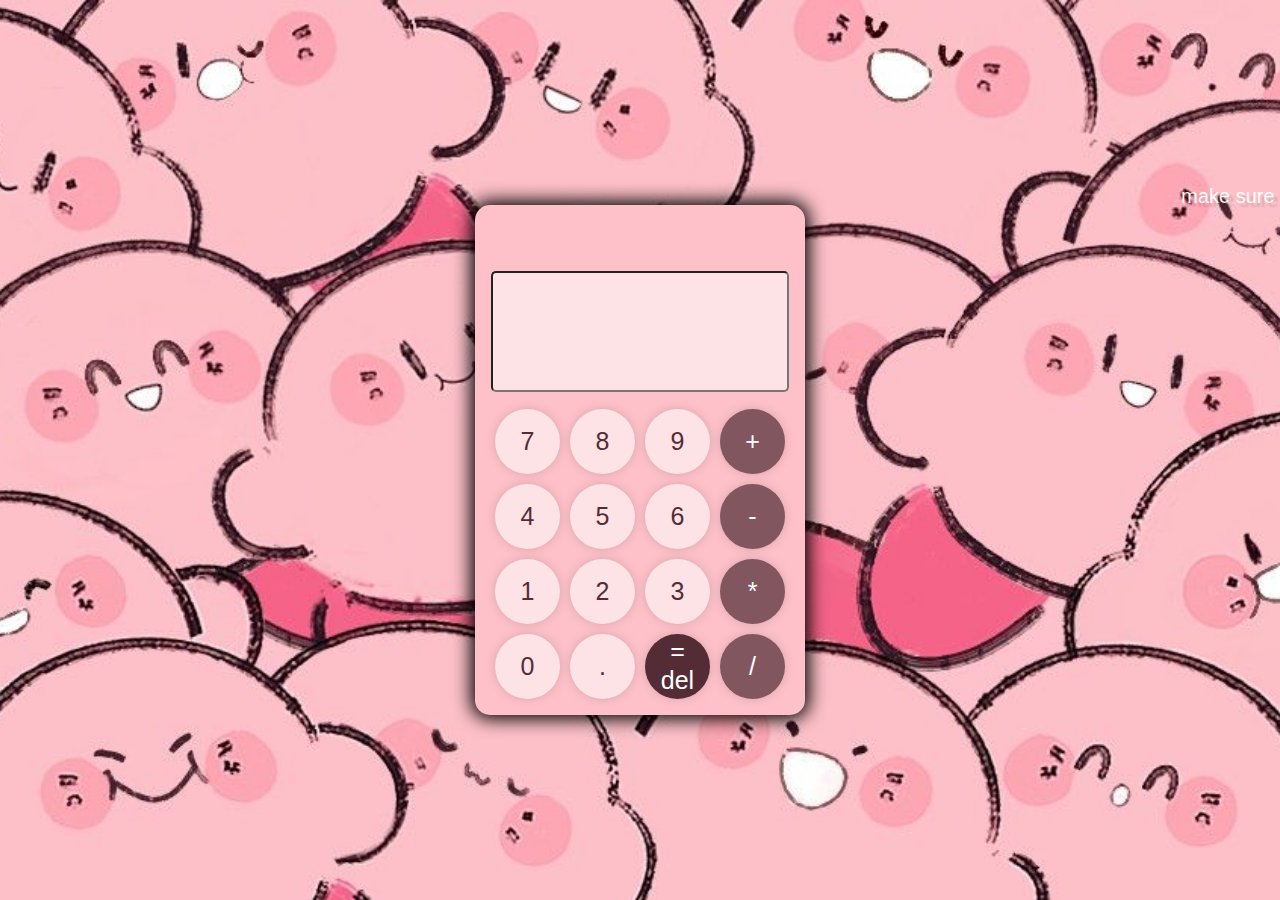
<file: index.html>
<!DOCTYPE html>
<html lang="en">
<head> 
    <meta charset="UTF-8">
    <meta name="viewport" content="width=device-width, initial-scale=1.0">
    <link rel="stylesheet" href="calculator.css">
    <title>Simple Calculator</title>
</head>
<body>
    <div class="top">
        <marquee behavior="scroll" direction="left" scrollamount="12">make sure that you delete the previous results to avoid errors ^_^</marquee>
    </div>
    <div class="calcu">
        <input type="text" id="screen" readonly>
        <div class="buttons">
            <button class="numbers" onmousedown="boop.play()" onclick="appendToDisplay('7')">7</button>
            <button class="numbers" onmousedown="boop.play()" onclick="appendToDisplay('8')">8</button>
            <button class="numbers"onmousedown="boop.play()" onclick="appendToDisplay('9')">9</button>
            <button class="signs" onmousedown="joop.play()" onclick="appendToDisplay('+')">+</button>

            <button class="numbers" onmousedown="boop.play()" onclick="appendToDisplay('4')">4</button>
            <button class="numbers" onmousedown="boop.play()" onclick="appendToDisplay('5')">5</button>
            <button class="numbers" onmousedown="boop.play()" onclick="appendToDisplay('6')">6</button>
            <button class="signs" onmousedown="joop.play()" onclick="appendToDisplay('-')">-</button>

            <button class="numbers" onmousedown="boop.play()" onclick="appendToDisplay('1')">1</button>
            <button class="numbers" onmousedown="boop.play()" onclick="appendToDisplay('2')">2</button>
            <button class="numbers" onmousedown="boop.play()" onclick="appendToDisplay('3')">3</button>
            <button class="signs" onmousedown="joop.play()" onclick="appendToDisplay('*')">*</button>

            <button class="numbers" onmousedown="boop.play()" onclick="appendToDisplay('0')">0</button>
            <button class="numbers" onmousedown="boop.play()" onclick="appendToDisplay('.')">.</button>
            <button class="equal" onmousedown="ting.play()" onclick="toggleEqualClear()">= <br> del</button>
            <button class="signs" onmousedown="joop.play()" onclick="appendToDisplay('/')">/</button>
        </div>
    </div>
    <script src="calculator.js"></script>
</body>
</html>
</file>
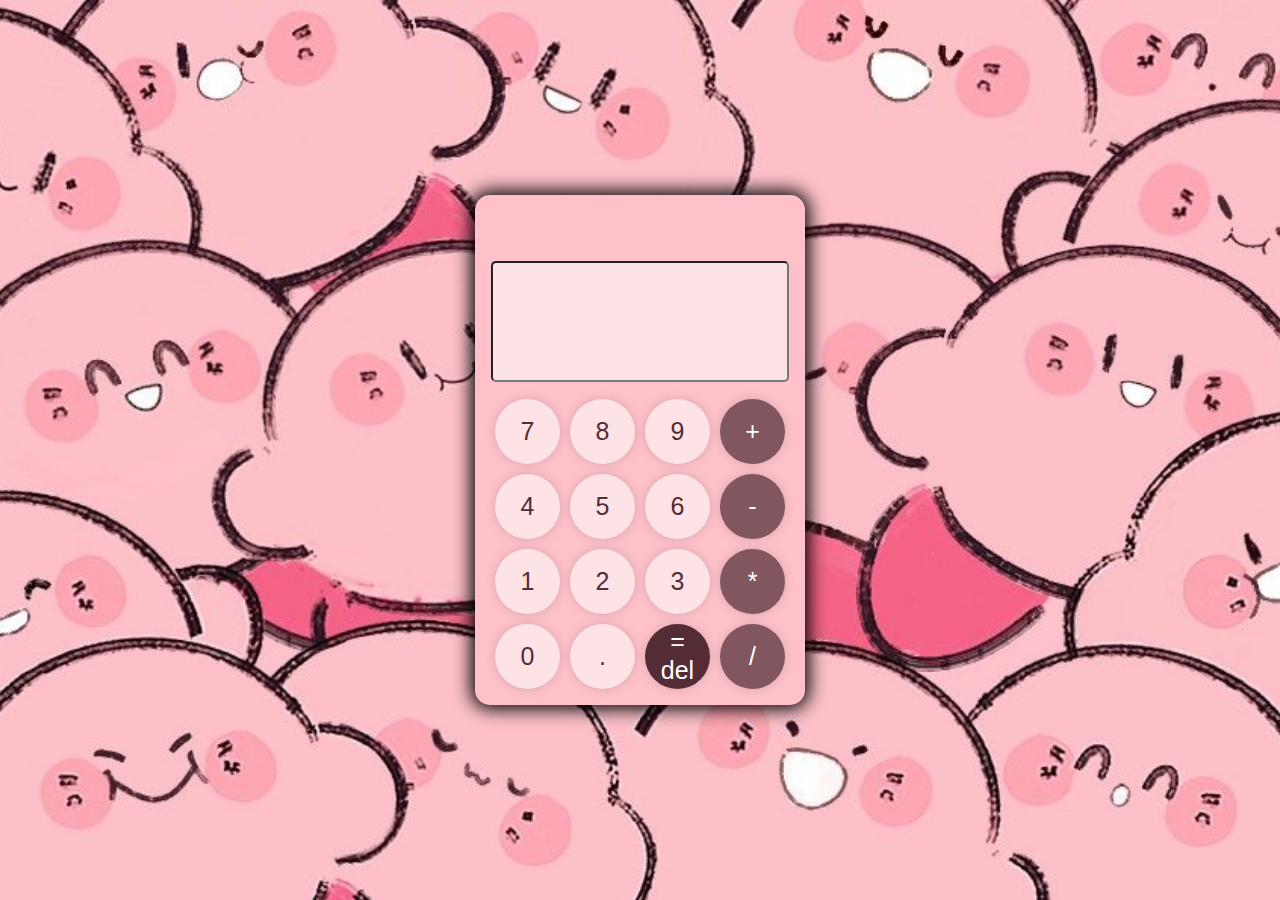
<file: calculator.html>
<!DOCTYPE html>
<html lang="en">
<head> 
    <meta charset="UTF-8">
    <meta name="viewport" content="width=device-width, initial-scale=1.0">
    <link rel="stylesheet" href="calculator.css">
    <title>Simple Calculator</title>
</head>
<body>
    <div class="calcu">
        <input type="text" id="screen" readonly>
        <div class="buttons">
            <button class="numbers" onmousedown="boop.play()" onclick="appendToDisplay('7')">7</button>
            <button class="numbers" onmousedown="boop.play()" onclick="appendToDisplay('8')">8</button>
            <button class="numbers"onmousedown="boop.play()" onclick="appendToDisplay('9')">9</button>
            <button class="signs" onmousedown="joop.play()" onclick="appendToDisplay('+')">+</button>

            <button class="numbers" onmousedown="boop.play()" onclick="appendToDisplay('4')">4</button>
            <button class="numbers" onmousedown="boop.play()" onclick="appendToDisplay('5')">5</button>
            <button class="numbers" onmousedown="boop.play()" onclick="appendToDisplay('6')">6</button>
            <button class="signs" onmousedown="joop.play()" onclick="appendToDisplay('-')">-</button>

            <button class="numbers" onmousedown="boop.play()" onclick="appendToDisplay('1')">1</button>
            <button class="numbers" onmousedown="boop.play()" onclick="appendToDisplay('2')">2</button>
            <button class="numbers" onmousedown="boop.play()" onclick="appendToDisplay('3')">3</button>
            <button class="signs" onmousedown="joop.play()" onclick="appendToDisplay('*')">*</button>

            <button class="numbers" onmousedown="boop.play()" onclick="appendToDisplay('0')">0</button>
            <button class="numbers" onmousedown="boop.play()" onclick="appendToDisplay('.')">.</button>
            <button class="equal" onmousedown="ting.play()" onclick="toggleEqualClear()">= <br> del</button>
            <button class="signs" onmousedown="joop.play()" onclick="appendToDisplay('/')">/</button>
        </div>
    </div>
    <script src="calculator.js"></script>
</body>
</html>
</file>
<file: calculator.css>
@font-face{
    font-family: calcu;
    src: url('font-calcu/ds-digi.ttf');
}

* {
    font-family: Arial, Helvetica, sans-serif;
}

body {
    margin: 0;
    padding: 0;
    background-image: url('images-calcu/bg.jpeg');
    background-repeat: no-repeat;
    background-size: cover; 
    background-position: center center;
    height: 100vh; 
    display: flex;
    flex-direction: column;
    justify-content: center;
    align-items: center;
}

.top {
    width: 100%;
    height: 20px;
    color: white;
    font-family: calcu;
    font-size: 20px;
    text-shadow: 4px 4px 2px rgba(0,0,0,0.15);
}

.calcu {
    width: 290px;
    height: 460px;
    background-color: #fec1c9;
    padding-top: 50px;
    padding-left: 20px;
    padding-right: 20px;
    display: flex;
    flex-direction: column;
    justify-content: space-evenly;
    align-items: center;
    border-radius: 15px;
    box-shadow: 0px 0px 18px 4px rgba(0,0,0,1);
    -webkit-box-shadow: 0px 0px 18px 4px rgba(0,0,0,1);
    -moz-box-shadow: 0px 0px 18px 4px rgba(0,0,0,1);
}

#screen {
    background-color: rgb(253, 226, 230);
    width: 100%;
    height: 25%;
    border-radius: 5px;
    color: #532C36ff;
    font-size: 70px;
    text-align: end;
    font-family: calcu;

}

.buttons {
    width: 100%;
    height: 63%;
    border-radius: 5px;
    display: grid; 
    grid-template-columns: 65px 65px 65px 65px; 
    grid-template-rows: 65px 65px 65px 65px; 
    gap: 10px 10px; 
    grid-template-areas: 
        ". . . ."
        ". . . ."
        ". . . ."
        ". . . ."; 
}

.buttons button {
    border-radius: 50%;
    border-color: transparent;
    font-size: 25px;
    font-weight: 500;
    box-shadow: 0px 0px 14px -5px rgba(0,0,0,0.37);
    -webkit-box-shadow: 0px 0px 14px -5px rgba(0,0,0,0.37);
    -moz-box-shadow: 0px 0px 14px -5px rgba(0,0,0,0.37);
}

.buttons button:hover {
    cursor: pointer;
}

.numbers {
    background-color: rgb(253, 226, 230);
    color: #532C36ff;
}

.numbers:hover {
    background-color: rgb(252, 242, 244);
}

.signs {
    background-color: #82565f; 
    color: #fff;
}

.signs:hover {
    background-color: #c18692;
}

.equal {
    background-color: #532c36; 
    color: #fff;
}

.equal:hover {
    background-color: #794552; 
}
</file>
